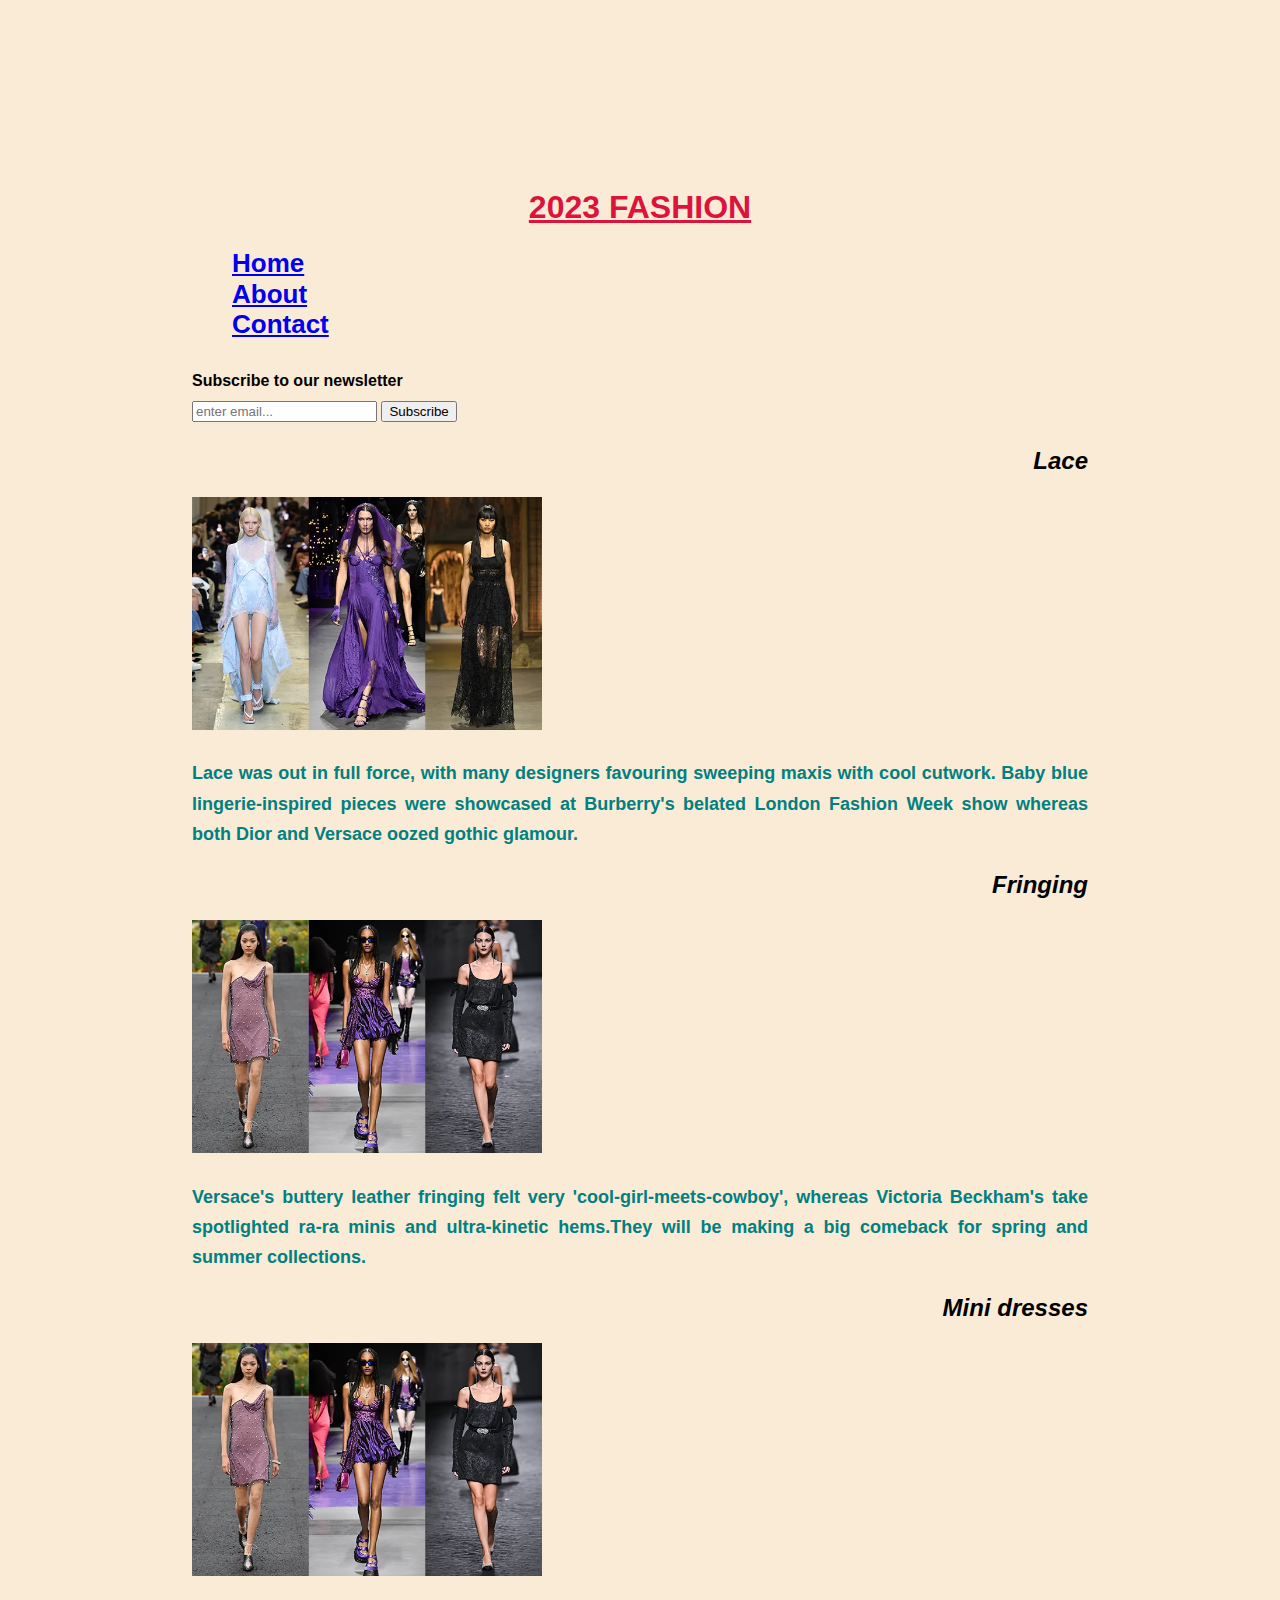
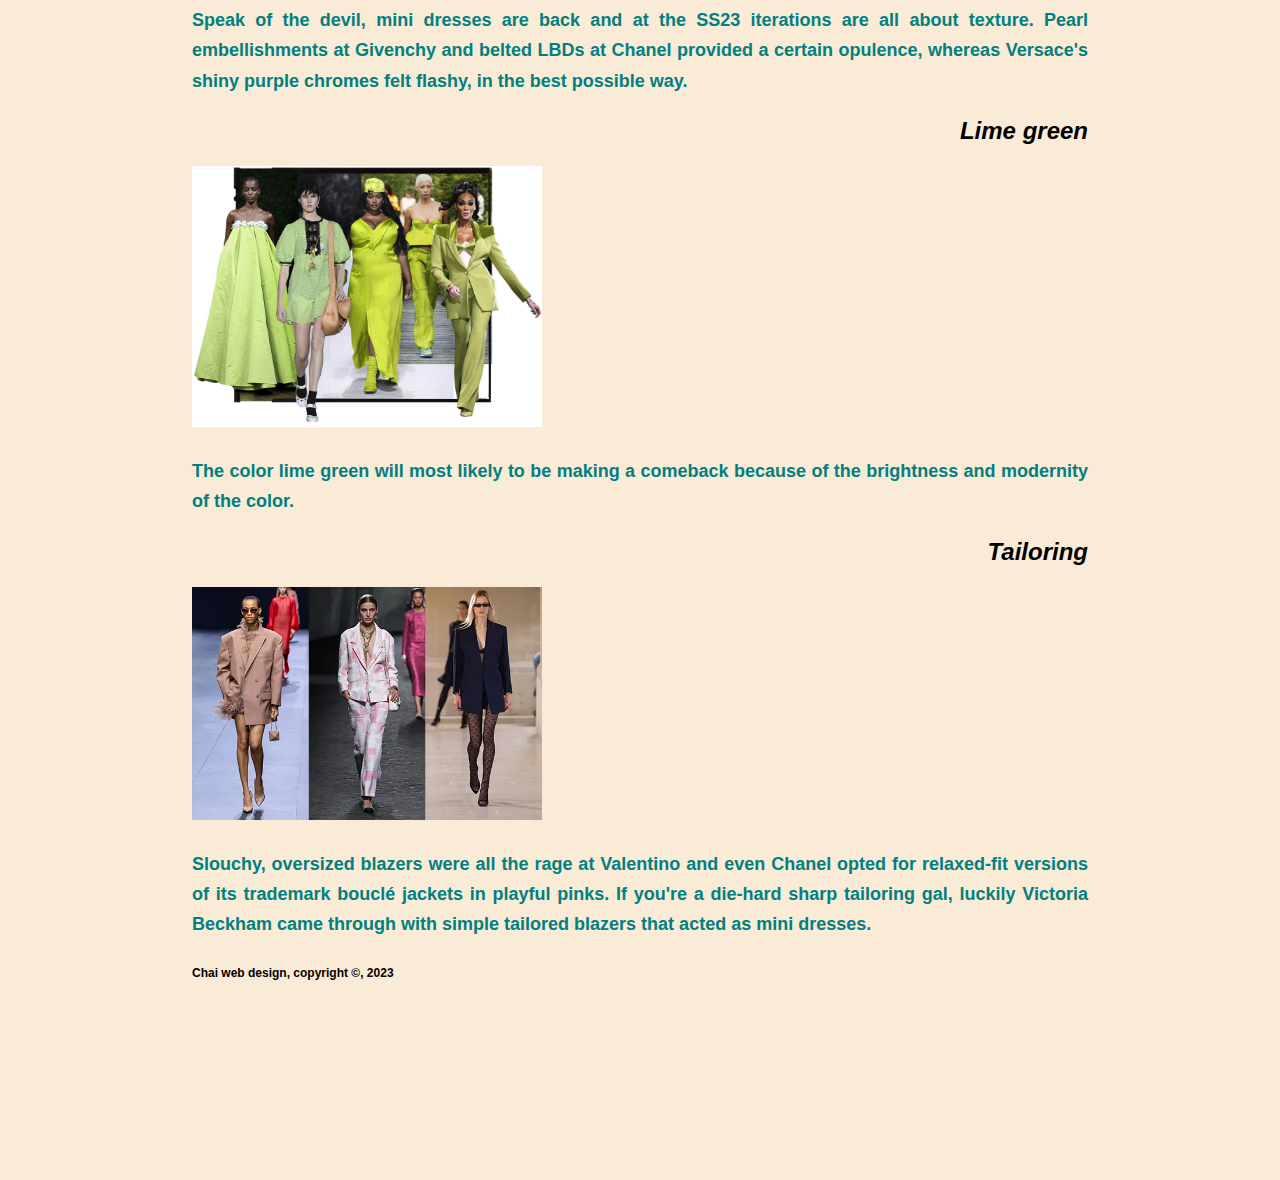
<file: index.html>
<!doctype html>
<html>
<head>
<meta charset="UTF-8">
	<meta name="viewport" content="width=device-width">
<title>2023 Fashion trends |</title>
	<link rel="stylesheet" type="text/css" href="style.css">
</head>

<body>
	<header>
		<div class="container">
			<div id="branding">
				<h1><span class="highlight"></span>2023 Fashion</h1>
			</div>
			
			<nav>
				<ul>
					<li class="current"><a href="index.html">Home</a></li>
					<li><a href="about.html">About</a></li>
					<li><a href="contact.html">Contact</a></li>
				</ul>
			
			</nav>
			
		</div>
		
	</header>
	
	<section id="showcase">
		<div class="container">
			<h>Subscribe to our newsletter</h>
			<form>
				<input type="email" placeholder="enter email...">
				<button type="submit" class="button_1">Subscribe</button>
			</form>
			
		</div>
<section>
<article> 
    <h2>Lace</h2>
    <img src="fashion5.webp" alt="fashion5" width="350px">
    <p>Lace was out in full force, with many designers favouring sweeping maxis with cool cutwork. Baby blue lingerie-inspired pieces were showcased at Burberry's belated London Fashion Week show whereas both Dior and Versace oozed gothic glamour.</p>
    
    <h2>Fringing</h2>
       <img src="fashion4.webp" alt="fashion4" width="350px">
       <p>Versace's buttery leather fringing felt very 'cool-girl-meets-cowboy', whereas Victoria Beckham's take spotlighted ra-ra minis and ultra-kinetic hems.They will be making a big comeback for spring and summer collections.</p>

    <h2>Mini dresses</h2>
        <img src="fashion4.webp" alt="fashion4" width="350px">
        <p>Speak of the devil, mini dresses are back and at the SS23 iterations are all about texture. Pearl embellishments at Givenchy and belted LBDs at Chanel provided a certain opulence, whereas Versace's shiny purple chromes felt flashy, in the best possible way.</p>

        <h2>Lime green</h2>
        <img src="fashion2.jpeg" alt="fashion2" width="350px">
        <p>The color lime green will most likely to be making a comeback because of the brightness and modernity of the color.</p>

    <h2>Tailoring</h2>
        <img src="fashion3.webp" alt="fashion3" width="350px">
        <p>Slouchy, oversized blazers were all the rage at Valentino and even Chanel opted for relaxed-fit versions of its trademark bouclé jackets in playful pinks. If you're a die-hard sharp tailoring gal, luckily Victoria Beckham came through with simple tailored blazers that acted as mini dresses.</p>


</section>
<div class="footer">
	<footer>
		<p>
			Chai web design, copyright &copy, 2023
		</p>
	</footer>
	</div>
	</body>		
	
</html>
</file>
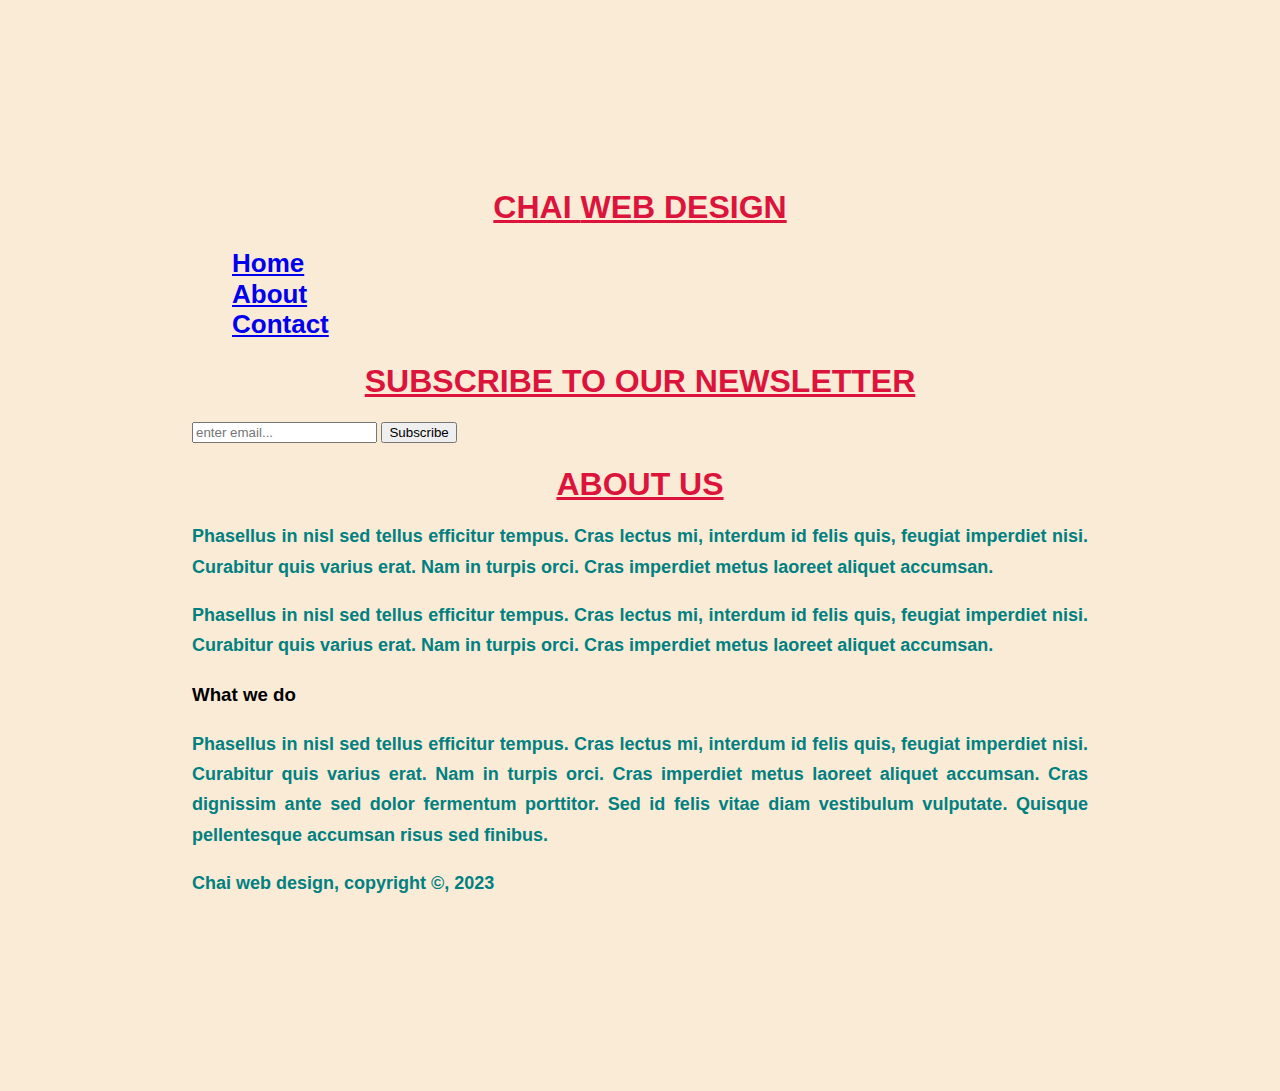
<file: about.html>
<!doctype html>
<html>
<head>
<meta charset="UTF-8">
<meta name="viewport" content="width=device-width">
	<title>Avery Web Design | About</title>
	<link rel="stylesheet" type="text/css" href="style.css">
</head>

<body>
	 
	<header>
		<div class="container">
			<div id="branding">
			<h1><span class="highlight"> Chai </span>Web Design</h1>
		</div>
		
		<nav>
			<ul>
				<li><a href="index.html">Home</a></li>
				<li class="current"><a href="about.html">About</a></li>
				<li><a href="contact.html">Contact</a></li>
			</ul>
		</nav>
		</div>
	</header>
	<section id="newsletter">
		<div class="container">
			<h1>Subscribe to our newsletter</h1>
			<form>
				<input type="email" placeholder="enter email...">
				<button type="submit" class="button_1">Subscribe</button>
			</form>
		</div>
	</section>
	
	<section id ="main">
		<div class="container">
			<article id="main-col">
				<h1 class="page-title">About us</h1>
				<p>Phasellus in nisl sed tellus efficitur tempus. Cras lectus mi, interdum id felis quis, feugiat imperdiet nisi. Curabitur quis varius erat. Nam in turpis orci. Cras imperdiet metus laoreet aliquet accumsan.</p>
				<p class="dark">Phasellus in nisl sed tellus efficitur tempus. Cras lectus mi, interdum id felis quis, feugiat imperdiet nisi. Curabitur quis varius erat. Nam in turpis orci. Cras imperdiet metus laoreet aliquet accumsan.</p>
			</article>
			<aside id="sidebar">
				<div class="dark">
					<h3>What we do</h3>
					<p>Phasellus in nisl sed tellus efficitur tempus. Cras lectus mi, interdum id felis quis, feugiat imperdiet nisi. Curabitur quis varius erat. Nam in turpis orci. Cras imperdiet metus laoreet aliquet accumsan. Cras dignissim ante sed dolor fermentum porttitor. Sed id felis vitae diam vestibulum vulputate. Quisque pellentesque accumsan risus sed finibus.</p>
				</div>
			</aside>
		</div>	
	</section>
	<footer>
		<p>
			Chai web design, copyright &copy, 2023
		</p>
	</footer>  
</body>
</html>
</file>
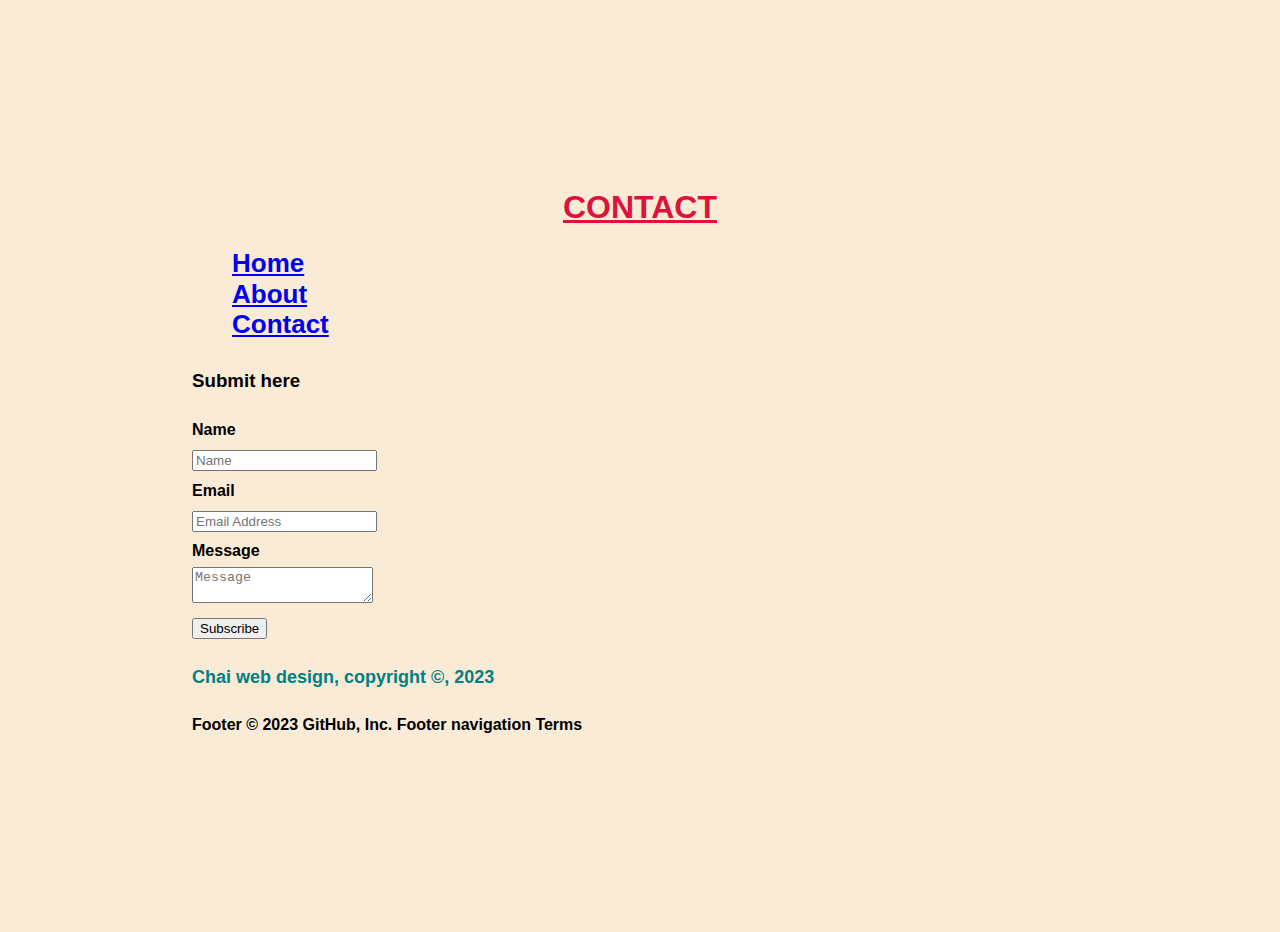
<file: contact.html>
<!doctype html>
<html>
<head>
<meta charset="UTF-8">
	<meta name="viewport" content="width=device-width">
<title>Fashion 2023</title>
	<link rel="stylesheet" type="text/css" href="style.css">
</head>
	
<body>
	<header>
		<div class="container">
			<div id="branding">
				<h1><span class="highlight"></span>Contact</h1>
			</div>
			
			<nav>
				<ul>
					<li><a href="index.html">Home</a></li>
					<li><a href="about.html">About</a></li>
					<li class="current"><a href="contact.html">Contact</a></li>
				</ul>
				
			</nav>
			
		</div>
		
	<!-- </header>
	
	<section id="newsletter">
		<div class="container">
			<h1>Subscribe to our newsletter</h1>
			<form>
				<input type="email" placeholder="enter email...">
				<button type="submit" class="button_1">Subscribe</button>
			</form>
			
		</div>
		
	</section>
	
	<section id="main">
		<div class="container">
			<article id="main-col">
				<h1 class="page-title">Services</h1>
				<ul id="services">
					<li>
						<h3>Website Design</h3>
						<p>Phasellus in nisl sed tellus efficitur tempus. Cras lectus mi, interdum id felis quis, feugiat imperdiet nisi. Curabitur quis varius erat. Nam in turpis orci. Cras imperdiet metus laoreet aliquet accumsan.</p>
						<p>Pricing $1000-$3000</p>
					</li>
					
					<li>
						<h3>Website Hosting</h3>
						<p>Phasellus in nisl sed tellus efficitur tempus. Cras lectus mi, interdum id felis quis, feugiat imperdiet nisi. Curabitur quis varius erat. Nam in turpis orci. Cras imperdiet metus laoreet aliquet accumsan.</p>
						<p>Pricing: $250 pre month</p>
					</li>
					
					<li>
						<h3>Website hosting</h3>
						<p>Phasellus in nisl sed tellus efficitur tempus. Cras lectus mi, interdum id felis quis, feugiat imperdiet nisi. Curabitur quis varius erat. Nam in turpis orci. Cras imperdiet metus laoreet aliquet accumsan.</p>
						<p>Pricing $25 per month</p>
					</li> -->
					
				</ul>
				
			</article>
			
			<aside id="sidebar">
				<div class="dark">
					<h3>Submit here </h3>
					  <form class="quote">
                        <div>
                            <label> Name </label><br>
                            <input type="text" placeholder="Name">
                        </div>
						  
                        <div>
                            <label>Email</label><br>
                            <input type="email" placeholder="Email Address">
                        </div>
						  
                        <div>
                            <label>Message</label><br>
                            <textarea placeholder="Message"></textarea>
                        </div>
						  
                        <button lass="button_1">Subscribe</button>
                    </form>
				</div>
				
				
			</aside>
			
		</div>
		
	</section>
	
	<footer>
		<p>
			Chai web design, copyright &copy, 2023
		</p>
	</footer>
	
</body>
</html>
Footer
© 2023 GitHub, Inc.
Footer navigation
Terms
</file>
<file: style.css>
body {
    background-color: antiquewhite;
    font-family: Arial, Helvetica, sans-serif;
    font-weight: bold;
    line-height: 1.9em;
    margin: 15%;
}
h1 {
    text-align: center;
    text-transform: uppercase;
    color:crimson;
    text-decoration: underline;
    
}
h2 {
    text-align: right;
    font-style: italic;

}
img {

}
p {
    font-size: 18px;
    text-align: justify;
    color: teal;
   
}
ul {
    list-style-type: none;
    font-size: 26px;
    text-decoration: none;
}
.footer p {
    color: black;
    text-align: left;
    font-size: 12px;
}
</file>
